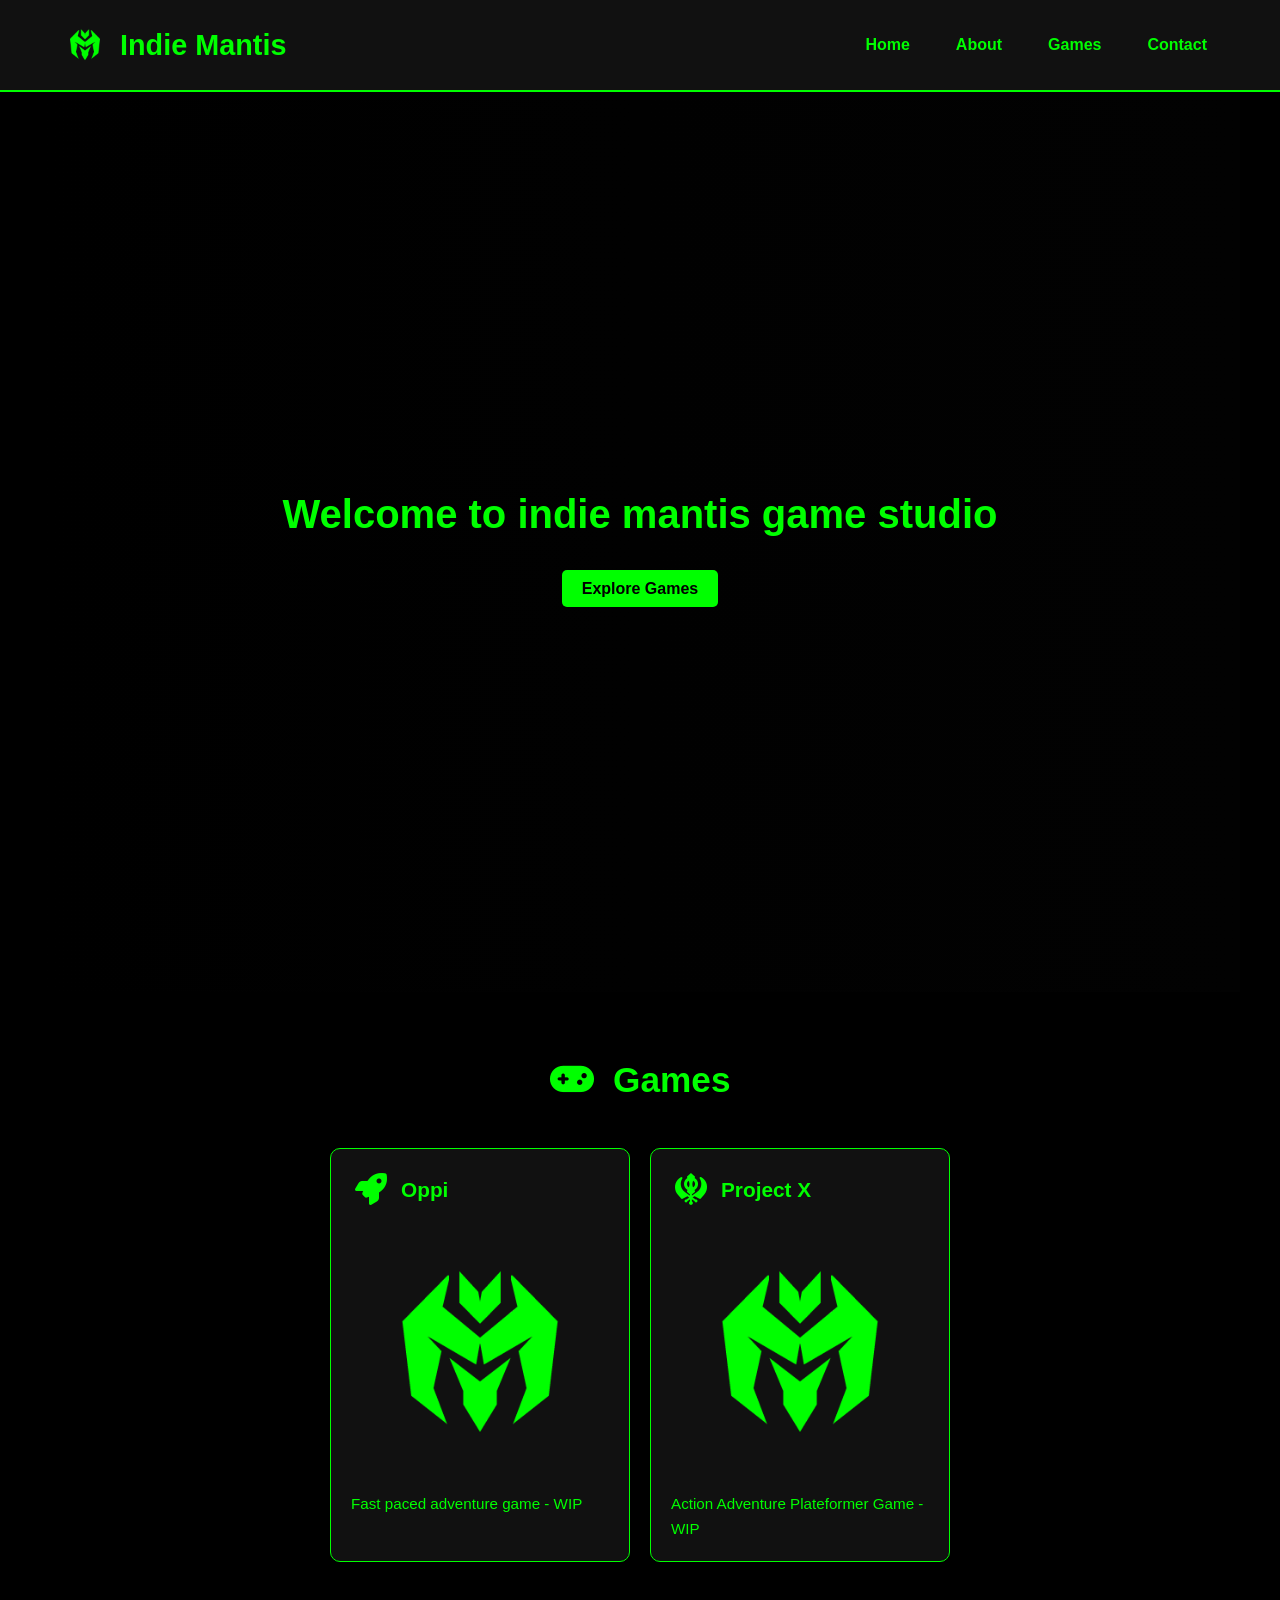
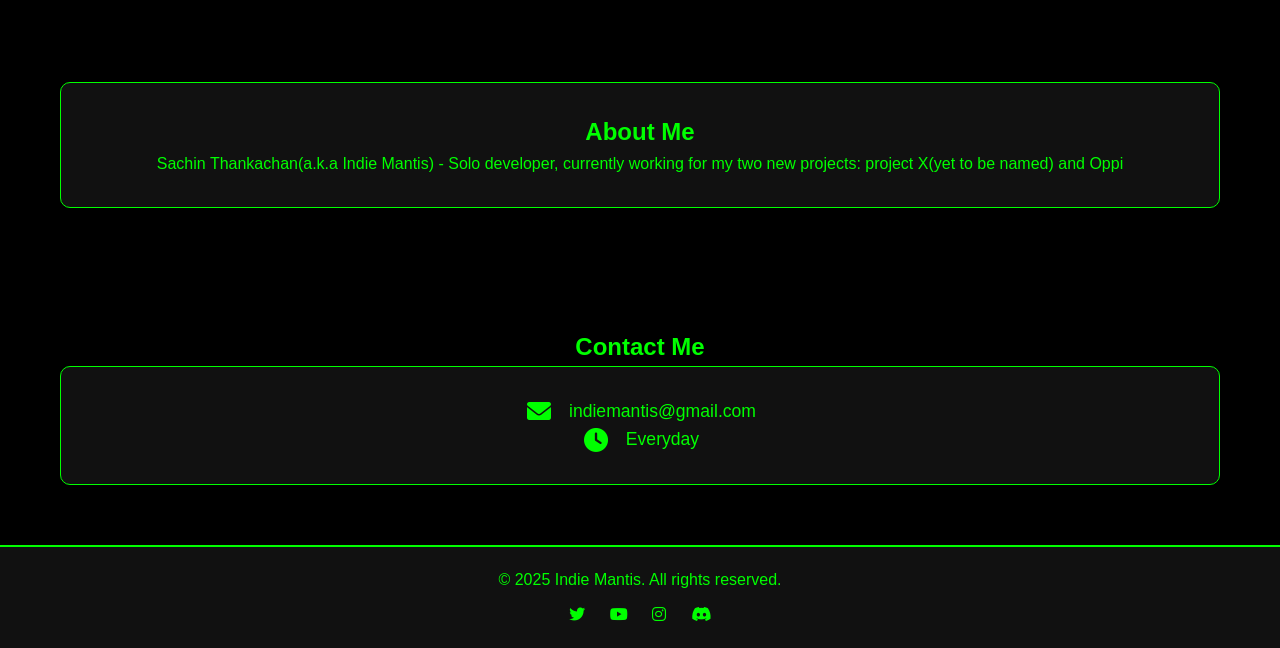
<file: index.html>
<!DOCTYPE html>
<html lang="en">
<head>
  <meta charset="UTF-8" />
  <meta name="viewport" content="width=device-width, initial-scale=1.0"/>
    <meta name="description" content="Indie Mantis is a solo indie game studio crafting 2D fast-paced action games. Follow for devlogs, sneak peeks, and upcoming launches.">
  <meta name="keywords" content="Indie Mantis, indie game dev, 2D action game, game development, solo developer, pixel art, fast paced game, solo dev, indie mantis, games, indie mantis game, ="Indie Mantis, indie game developer, 2D action games, fast-paced games, solo dev, pixel art games, game dev studio, indie games India, top down shooter, game developer blog, indie devlog, solo game developer, GDevelop games, action platformer, game trailer, game assets, Steam indie game, Itch.io indie game, game design, indie game marketing, indie game trailer, solo indie studio, high-speed games, 2D game developer, Indian game dev, pixel indie game, game jam, game engine, dev update, indie dev discord, retro-style games, combat platformer, solo indie dev, indie game trailer, pixel art action game, 2D game showcase, fast gameplay indie game, top-down combat game, hand-crafted game levels, small studio big vision, game dev timelapse, build your dream game, indie action adventure, build in GDevelop, indie game reveal, game alpha preview, early access indie game, game jam winner, one-man studio, solo game creator, high-speed reflex game, responsive 2D gameplay, indie games to follow 2025, made with passion, explosive action platformer ">
  <meta name="author" content="Indie Mantis">
  <title>Indie Mantis</title>
  <link rel="stylesheet" href="https://cdnjs.cloudflare.com/ajax/libs/font-awesome/6.0.0-beta3/css/all.min.css"/>
  <style>
    /* Reset & Base Styles */
    * {
      margin: 0;
      padding: 0;
      box-sizing: border-box;
    }

    html {
      scroll-behavior: smooth;
    }

    body {
      font-family: 'Segoe UI', Tahoma, Geneva, Verdana, sans-serif;
      background-color: #000;
      color: #00ff00;
      line-height: 1.6;
      overflow-x: hidden;
    }

    a {
      color: #00ff00;
      text-decoration: none;
    }

    ul {
      list-style: none;
    }

    /* Navigation */
    header {
      background: #111;
      border-bottom: 2px solid #00ff00;
      padding: 20px 0;
      position: sticky;
      top: 0;
      z-index: 999;
    }

    nav {
      display: flex;
      justify-content: space-between;
      align-items: center;
      max-width: 1200px;
      margin: auto;
      padding: 0 20px;
    }

    .logo {
      display: flex;
      align-items: center;
      gap: 10px;
    }

    .logo i {
      font-size: 1.8rem;
      color: #00ff00;
    }

    .logo h1 {
      font-size: 1.8rem;
      color: #00ff00;
    }

    .nav-links {
      display: flex;
      gap: 20px;
      transition: transform 0.3s ease-in-out, opacity 0.3s ease-in-out;
    }

    .nav-links li a {
      font-weight: bold;
      padding: 8px 12px;
      border: 1px solid transparent;
      transition: all 0.3s ease;
      display: block;
    }

    .nav-links li a:hover {
      border: 1px solid #00ff00;
      border-radius: 5px;
      background: rgba(0, 255, 0, 0.1);
    }

    .menu-toggle {
      display: none;
      cursor: pointer;
      font-size: 1.5rem;
      color: #00ff00;
      transition: transform 0.3s ease;
      z-index: 1001;
    }

    .menu-toggle:hover {
      transform: scale(1.1);
    }

    .menu-toggle.active {
      transform: rotate(90deg);
    }

    /* Mobile Menu Animations */
    @media (max-width: 768px) {
      .nav-links {
        position: fixed;
        top: 0;
        right: -100%;
        width: 300px;
        height: 100vh;
        background: linear-gradient(135deg, #111, #000);
        border-left: 2px solid #00ff00;
        flex-direction: column;
        justify-content: center;
        align-items: center;
        gap: 30px;
        transition: right 0.4s cubic-bezier(0.25, 0.46, 0.45, 0.94);
        box-shadow: -5px 0 20px rgba(0, 255, 0, 0.2);
      }

      .nav-links.mobile-active {
        right: 0;
      }

      .nav-links li {
        opacity: 0;
        transform: translateX(50px);
        animation: slideInNavItem 0.3s ease forwards;
      }

      .nav-links.mobile-active li:nth-child(1) { animation-delay: 0.1s; }
      .nav-links.mobile-active li:nth-child(2) { animation-delay: 0.2s; }
      .nav-links.mobile-active li:nth-child(3) { animation-delay: 0.3s; }
      .nav-links.mobile-active li:nth-child(4) { animation-delay: 0.4s; }

      .nav-links li a {
        font-size: 1.2rem;
        padding: 15px 25px;
        border-radius: 10px;
        background: rgba(0, 255, 0, 0.1);
        min-width: 150px;
        text-align: center;
        transition: all 0.3s ease;
      }

      .nav-links li a:hover {
        background: rgba(0, 255, 0, 0.3);
        transform: scale(1.05);
        box-shadow: 0 0 15px rgba(0, 255, 0, 0.5);
      }

      .menu-toggle {
        display: block;
      }

      nav {
        position: relative;
      }
    }

    @keyframes slideInNavItem {
      to {
        opacity: 1;
        transform: translateX(0);
      }
    }

    /* Menu Overlay for Mobile */
    .menu-overlay {
      position: fixed;
      top: 0;
      left: 0;
      width: 100%;
      height: 100%;
      background: rgba(0, 0, 0, 0.7);
      opacity: 0;
      visibility: hidden;
      transition: all 0.3s ease;
      z-index: 998;
    }

    .menu-overlay.active {
      opacity: 1;
      visibility: visible;
    }

    /* Hero Section */
    .hero {
      height: 100vh;
      background: linear-gradient(to right, #000, #020202);
      display: flex;
      justify-content: center;
      align-items: center;
      text-align: center;
      padding: 0 20px;
    }

    .hero-content h2 {
      font-size: 2.5rem;
      margin-bottom: 20px;
    }

    .hero-content p {
      font-size: 1.2rem;
      margin-bottom: 30px;
    }

    .btn {
      background: #00ff00;
      color: #000;
      padding: 10px 20px;
      font-weight: bold;
      border-radius: 5px;
      transition: 0.3s;
    }

    .btn:hover {
      background: transparent;
      color: #00ff00;
      border: 2px solid #00ff00;
    }

    /* Sections */
    section {
      padding: 60px 20px;
      max-width: 1200px;
      margin: auto;
    }

    .games h2 {
      text-align: center;
      margin-bottom: 40px;
      font-size: 2.2rem;
    }

    .about, .contact {
      text-align: center;
    }

    .about-content, .contact-content {
      background: #111;
      padding: 30px;
      border: 1px solid #00ff00;
      border-radius: 10px;
    }

    /* Game Cards */
    .games .game-cards {
      display: flex;
      gap: 20px;
      flex-wrap: wrap;
      justify-content: center;
    }

    .card {
      background: #111;
      border: 1px solid #00ff00;
      border-radius: 10px;
      padding: 20px;
      width: 300px;
      transition: transform 0.3s, box-shadow 0.3s;
      cursor: pointer;
      display: flex;
      flex-direction: column;
      position: relative;
    }

    .card-header {
      display: flex;
      align-items: center;
      gap: 10px;
      margin-bottom: 15px;
    }

    .card-header i {
      font-size: 2rem;
      color: #00ff00;
      display: flex;
      align-items: center;
      justify-content: center;
      width: 40px;
      height: 40px;
    }

    .card-header h3 {
      margin: 0;
      font-size: 1.3rem;
    }

    .card:hover {
      transform: scale(1.03);
      box-shadow: 0 0 15px #00ff00;
    }

    .card img {
      width: 100%;
      border-radius: 10px;
      margin-bottom: 10px;
    }

    .card p {
      font-size: 0.95rem;
    }

    /* Contact Details */
    .contact-details {
      display: flex;
      flex-direction: column;
      gap: 20px;
    }

    .contact-item {
      display: flex;
      align-items: center;
      justify-content: center;
      gap: 15px;
      font-size: 1.1rem;
    }

    .contact-item i {
      font-size: 1.5rem;
      color: #00ff00;
      width: 30px;
      text-align: center;
    }

    /* Floating Popup */
    .popup {
      display: none;
      position: fixed;
      top: 50%;
      left: 50%;
      transform: translate(-50%, -50%);
      background: #111;
      border: 2px solid #00ff00;
      padding: 25px;
      border-radius: 15px;
      z-index: 1000;
      max-width: 400px;
      width: 90%;
      box-shadow: 0 0 30px rgba(0, 255, 0, 0.5);
      animation: popupFadeIn 0.3s ease-out;
    }

    .popup.active {
      display: block;
    }

    .popup h4 {
      margin-bottom: 15px;
      color: #00ff00;
      font-size: 1.4rem;
    }

    .popup select {
      width: 100%;
      padding: 10px;
      margin-bottom: 15px;
      background: #000;
      color: #00ff00;
      border: 1px solid #00ff00;
      border-radius: 5px;
    }

    .popup p {
      margin-bottom: 15px;
      line-height: 1.5;
    }

    .popup-close {
      position: absolute;
      top: 10px;
      right: 15px;
      background: none;
      border: none;
      color: #00ff00;
      font-size: 1.5rem;
      cursor: pointer;
      padding: 5px;
    }

    .popup-close:hover {
      color: #fff;
    }

    /* Overlay */
    .overlay {
      display: none;
      position: fixed;
      top: 0;
      left: 0;
      width: 100%;
      height: 100%;
      background: rgba(0, 0, 0, 0.8);
      z-index: 999;
    }

    .overlay.active {
      display: block;
    }

    @keyframes popupFadeIn {
      from {
        opacity: 0;
        transform: translate(-50%, -50%) scale(0.8);
      }
      to {
        opacity: 1;
        transform: translate(-50%, -50%) scale(1);
      }
    }

    /* Footer */
    footer {
      background: #111;
      padding: 20px;
      text-align: center;
      border-top: 2px solid #00ff00;
    }

    footer p {
      margin-bottom: 10px;
    }

    .social-icons a {
      margin: 0 10px;
      color: #00ff00;
      transition: 0.3s;
    }

    .social-icons a:hover {
      color: #0f0;
      transform: scale(1.1);
    }

    /* Responsive */
    @media (max-width: 768px) {
      .games .game-cards {
        flex-direction: column;
        align-items: center;
      }

      .popup {
        width: 95%;
        max-width: none;
      }
    }

    /* Fade-in Animation */
    .fade-in {
      opacity: 0;
      transform: translateY(20px);
      transition: opacity 1s ease-out, transform 1s ease-out;
    }

    .fade-in.visible {
      opacity: 1;
      transform: none;
    }
    
    .g {
      width : 50px;
      height : 50px;
    }
  </style>
</head>
<body>
  <div class="menu-overlay" id="menuOverlay"></div>
  
  <header>
    <nav aria-label="Main Navigation">
      <div class="logo">
      <img src="logo_green.png" class="g" alt="indie mantis game studio logo">
        <h1>Indie Mantis</h1>
      </div>
      <ul class="nav-links" id="navLinks">
        <li><a href="#home">Home</a></li>
        <li><a href="#about">About</a></li>
        <li><a href="#games">Games</a></li>
        <li><a href="#contact">Contact</a></li>
      </ul>
      <div class="menu-toggle" id="menuToggle">
        <i class="fas fa-bars"></i>
      </div>
    </nav>
  </header>

  <div class="overlay" id="overlay"></div>

  <section id="home" class="hero fade-in">
    <div class="hero-content">
      <h2>Welcome to indie mantis game studio</h2>
      <p></p>
      <a href="#games" class="btn">Explore Games</a>
    </div>
  </section>

  <section id="games" class="games fade-in">
    <h2><i class="fas fa-gamepad"></i>&nbsp Games</h2>
    <div class="game-cards">
      <div class="card" data-game="1">
        <div class="card-header">
          <i class="fas fa-rocket"></i>
          <h3>Oppi</h3>
        </div>
        <img src="logo_green.png" alt="oppi - over powered potential instinct game logo" />
        <p>Fast paced adventure game - WIP</p>
      </div>
      <div class="card" data-game="2">
        <div class="card-header">
          <i class="fas fa-khanda"></i>
          <h3>Project X</h3>
        </div>
        <img src="logo_green.png" alt="cipher void game logo" />
        <p>Action Adventure Plateformer Game - WIP</p>
      </div>
    </div>
  </section>

  <!-- Floating Popups -->
  <div class="popup" id="popup-1">
    <button class="popup-close">&times;</button>
    <h4>Oppi Updates</h4>
    <select id="version-select-1">
      <option value="v1.0.1">v1.0.1 - Visual Upgardes</option>
      <!--<option value="v1.2">v1.2 - AI Improvements</option>
      <option value="v2.0">v2.0 - </option>-->
    </select>
    <p id="improvements-1">Currently implementing:</p>
  </div>

  <div class="popup" id="popup-2">
    <button class="popup-close">&times;</button>
    <h4>Project X Updates</h4>
    <select id="version-select-2">
      <option value="v1.0">v1.0 - Alpha Test</option>
      <!--<option value="v1.1">v1.1 - Performance Boost</option>
      <option value="v2.0">v2.0 - Cross-platform Support</option>-->
    </select>
    <p id="improvements-2">Currently implementing: </p>
  </div>

  <section id="about" class="about fade-in">
    <div class="about-content">
      <h2>About Me</h2>
      <p>Sachin Thankachan(a.k.a Indie Mantis) - Solo developer, currently working for my two new projects: project X(yet to be named) and Oppi</p>
    </div>
  </section>
  
  <section id="contact" class="contact fade-in">
    <h2>Contact Me</h2>
    <div class="contact-content">
      <div class="contact-details">
        <div class="contact-item">
          <i class="fas fa-envelope"></i>
          <span>indiemantis@gmail.com</span>
        </div>
        <!--<div class="contact-item">
          <i class="fas fa-phone"></i>
          <span>0000000</span>
        </div>
        <div class="contact-item">
          <i class="fas fa-map-marker-alt"></i>
          <span>Earth</span>-->
        </div>
        <div class="contact-item">
          <i class="fas fa-clock"></i>
          <span>Everyday</span>
        </div>
      </div>
    </div>
  </section>

  <footer>
    <p>&copy; 2025 Indie Mantis. All rights reserved.</p>
    <div class="social-icons">
      <a href="#"><i class="fab fa-twitter"></i></a>
      <a href="#"><i class="fab fa-youtube"></i></a>
      <a href="#"><i class="fab fa-instagram"></i></a>
      <a href="#"><i class="fab fa-discord"></i></a>
    </div>
  </footer>

  <script>
    document.addEventListener("DOMContentLoaded", () => {
      // IntersectionObserver for fade-in
      const observer = new IntersectionObserver(entries => {
        entries.forEach(entry => {
          if (entry.isIntersecting) {
            entry.target.classList.add("visible");
            observer.unobserve(entry.target);
          }
        });
      }, { threshold: 0.1 });

      document.querySelectorAll('.fade-in').forEach(el => {
        observer.observe(el);
      });

      // Enhanced mobile menu toggle with animations
      const menuToggle = document.getElementById('menuToggle');
      const navLinks = document.getElementById('navLinks');
      const menuOverlay = document.getElementById('menuOverlay');

      function openMobileMenu() {
        navLinks.classList.add('mobile-active');
        menuToggle.classList.add('active');
        menuOverlay.classList.add('active');
        document.body.style.overflow = 'hidden';
      }

      function closeMobileMenu() {
        navLinks.classList.remove('mobile-active');
        menuToggle.classList.remove('active');
        menuOverlay.classList.remove('active');
        document.body.style.overflow = '';
      }

      menuToggle.addEventListener('click', (e) => {
        e.stopPropagation();
        if (navLinks.classList.contains('mobile-active')) {
          closeMobileMenu();
        } else {
          openMobileMenu();
        }
      });

      // Close mobile menu when clicking overlay
      menuOverlay.addEventListener('click', closeMobileMenu);

      // Close mobile menu when clicking a link
      document.querySelectorAll('.nav-links a').forEach(link => {
        link.addEventListener('click', () => {
          closeMobileMenu();
        });
      });

      // Close mobile menu on escape key
      document.addEventListener('keydown', (e) => {
        if (e.key === 'Escape' && navLinks.classList.contains('mobile-active')) {
          closeMobileMenu();
        }
      });

      // Version-specific improvements data
      const gameVersions = {
        1: {
          "v1.0.1": "Initial release features: Basic combat system, 10 levels, single-player campaign, simple AI enemies.",
          "v1.2": "AI Improvements: Advanced enemy behavior, smarter pathfinding, dynamic difficulty adjustment, improved boss battles.",
          "v2.0": "Full Multiplayer: Online co-op mode, PvP battles, clan system, cross-platform play, voice chat integration."
        },
        2: {
          "v1.0": "Alpha Test features: Core gameplay mechanics, 5 test maps, basic matchmaking, limited player count.",
          "v1.1": "Performance Boost: 60% faster loading times, optimized graphics rendering, reduced memory usage, smoother animations.",
          "v2.0": "Cross-platform Support: Play across PC, mobile, and console, unified friend system, cloud save synchronization."
        }
      };

      // Floating popup behavior for game cards
      const cards = document.querySelectorAll(".card");
      const overlay = document.getElementById("overlay");

      cards.forEach(card => {
        card.addEventListener("click", () => {
          const gameId = card.getAttribute("data-game");
          const popup = document.getElementById(`popup-${gameId}`);
          
          // Close any open popups
          document.querySelectorAll(".popup").forEach(p => {
            p.classList.remove("active");
          });
          
          // Show overlay and popup
          overlay.classList.add("active");
          popup.classList.add("active");
        });
      });

      // Version dropdown change handlers
      for (let i = 1; i <= 2; i++) {
        const select = document.getElementById(`version-select-${i}`);
        const improvementsText = document.getElementById(`improvements-${i}`);
        
        select.addEventListener('change', (e) => {
          const selectedVersion = e.target.value;
          const improvements = gameVersions[i][selectedVersion];
          improvementsText.textContent = improvements;
        });
      }

      // Close popup functionality
      function closePopup() {
        document.querySelectorAll(".popup").forEach(p => {
          p.classList.remove("active");
        });
        overlay.classList.remove("active");
      }

      // Close popup when clicking overlay
      overlay.addEventListener("click", closePopup);

      // Close popup when clicking close button
      document.querySelectorAll(".popup-close").forEach(btn => {
        btn.addEventListener("click", closePopup);
      });

      // Close popup with Escape key
      document.addEventListener("keydown", (e) => {
        if (e.key === "Escape") {
          closePopup();
        }
      });
    });
  </script>
</body>
</html>
</file>
